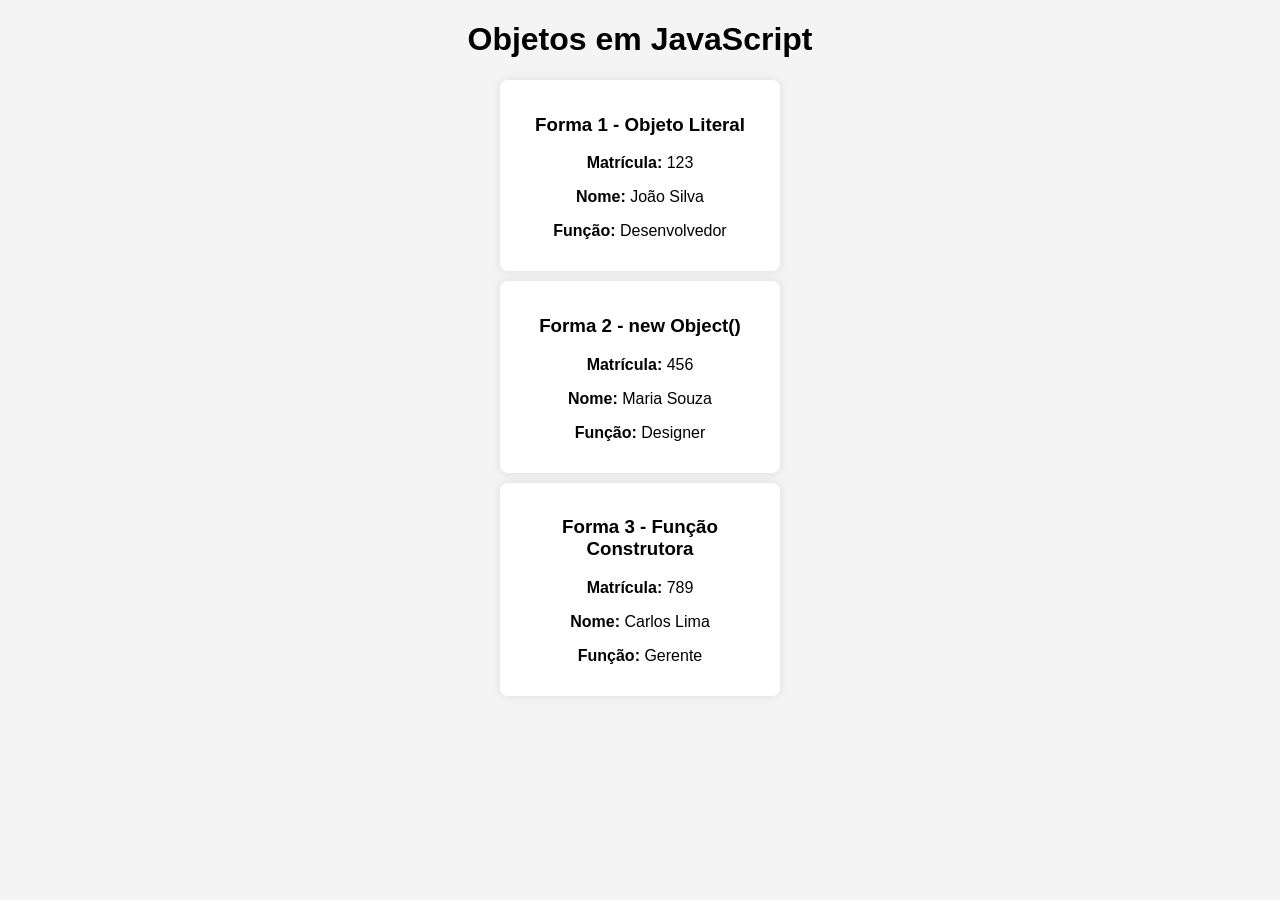
<file: Atividade10/index.html>
<!DOCTYPE html>
<html lang="pt-BR">
<head>
    <meta charset="UTF-8">
    <title>Funcionário</title>
    <link rel="stylesheet" href="style.css">
</head>
<body>

    <h1>Objetos em JavaScript</h1>

    <div id="resultado"></div>

    <script src="script.js"></script>
</body>
</html>
</file>
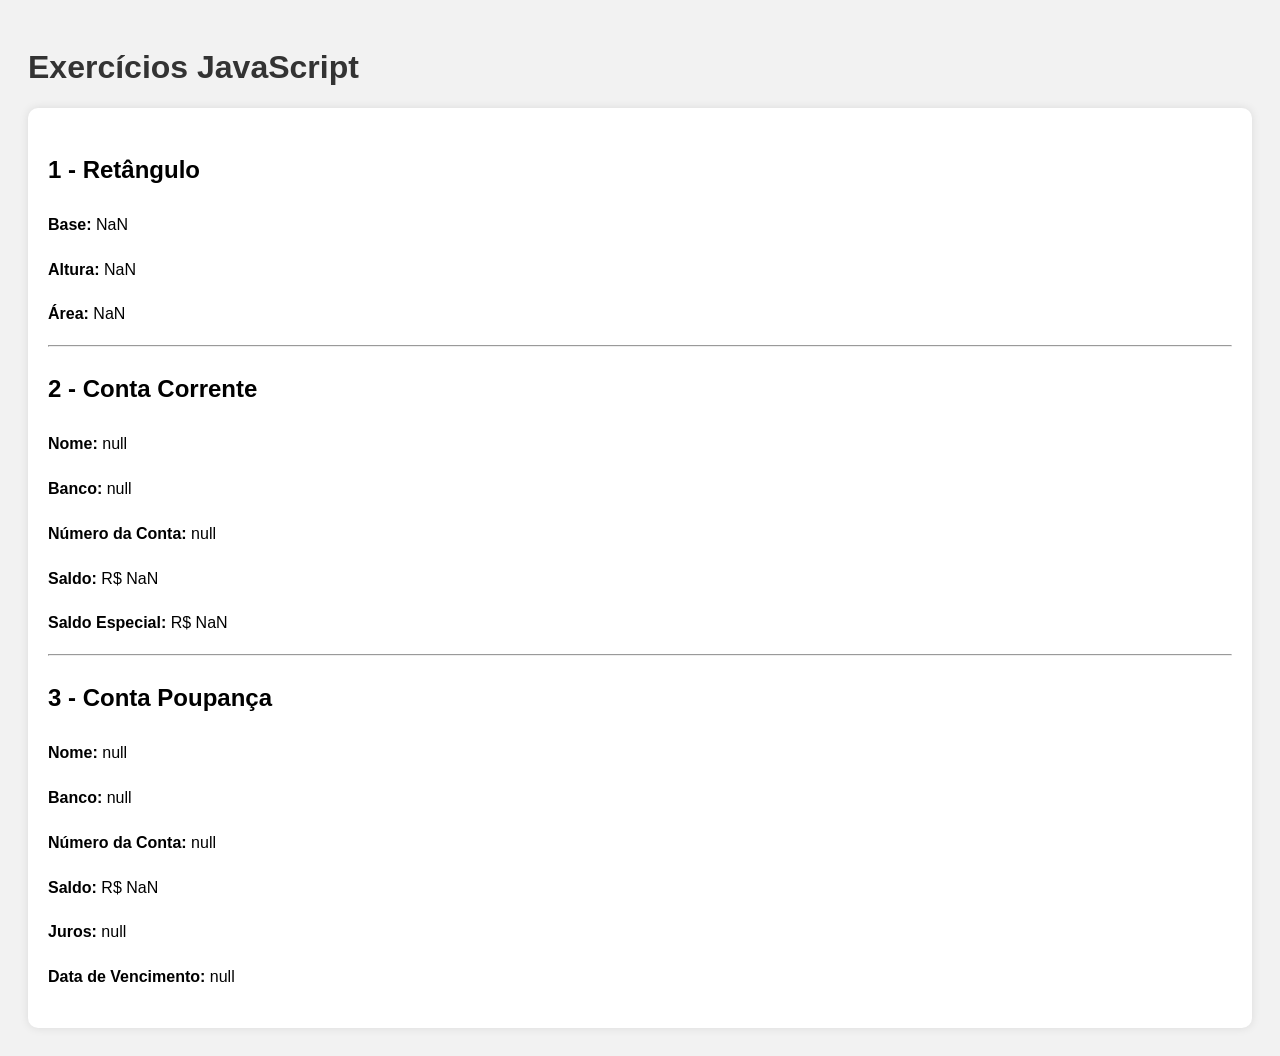
<file: Atividade11/index.html>
<!DOCTYPE html>
<html lang="pt-br">
<head>
    <meta charset="UTF-8">
    <meta name="viewport" content="width=device-width, initial-scale=1.0">
    <title>Exercício JS</title>
    <link rel="stylesheet" href="style.css">
</head>
<body>

    <h1>Exercícios JavaScript</h1>

    <div id="resultado"></div>

    <script src="script.js"></script>
</body>
</html>
</file>
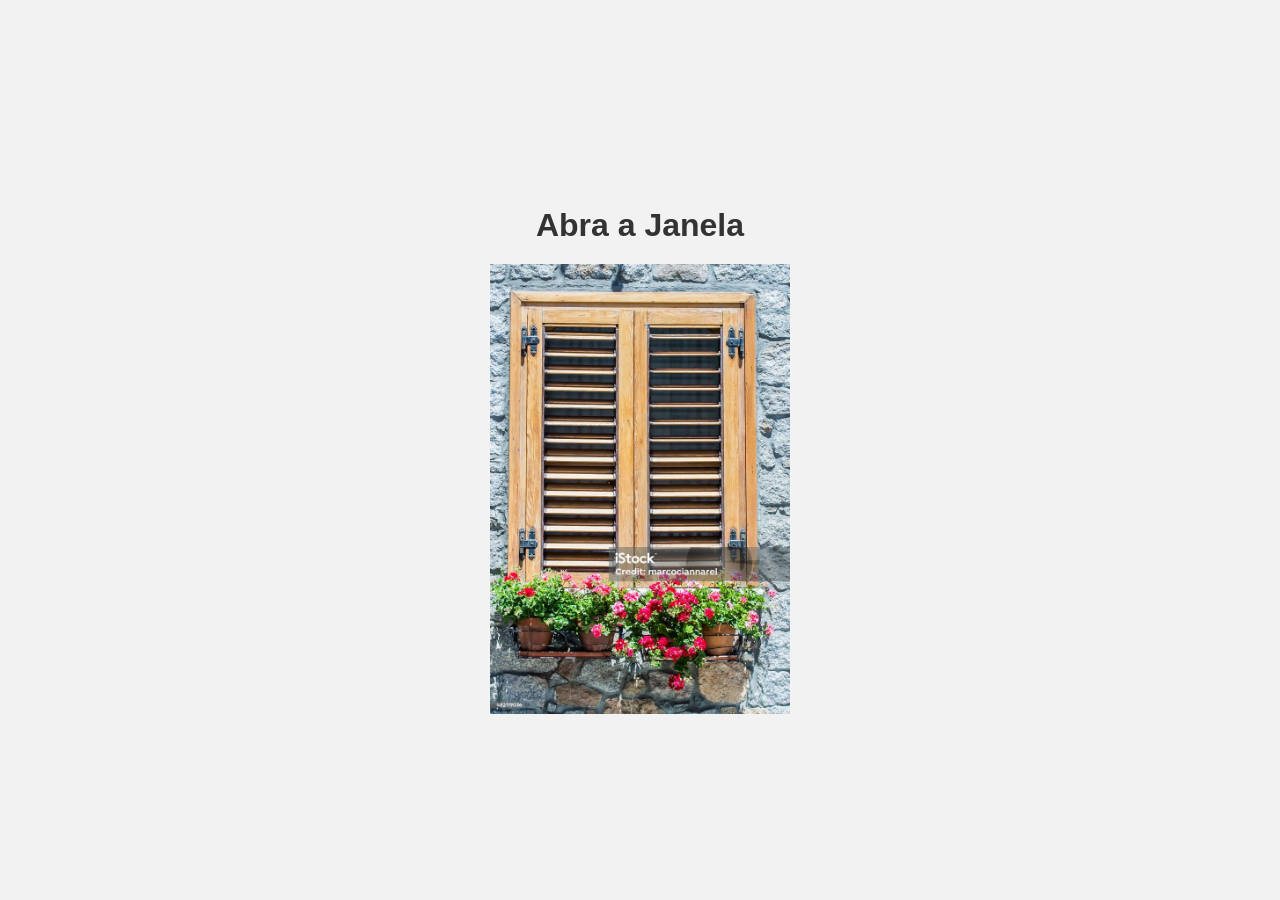
<file: Atividade12/index.html>
<!DOCTYPE html>
<html lang="pt-BR">
<head>
    <meta charset="UTF-8">
    <meta name="viewport" content="width=device-width, initial-scale=1.0">
    <title>Janela Interativa</title>
    <link rel="stylesheet" href="style.css">
</head>
<body>

    <h1 id="status">Abra a Janela</h1>

    <img
        id="janela"
        src="images/janelaFechada.jpg"
        alt="Janela Fechada"
    >

    <script src="script.js"></script>
</body>
</html>
</file>
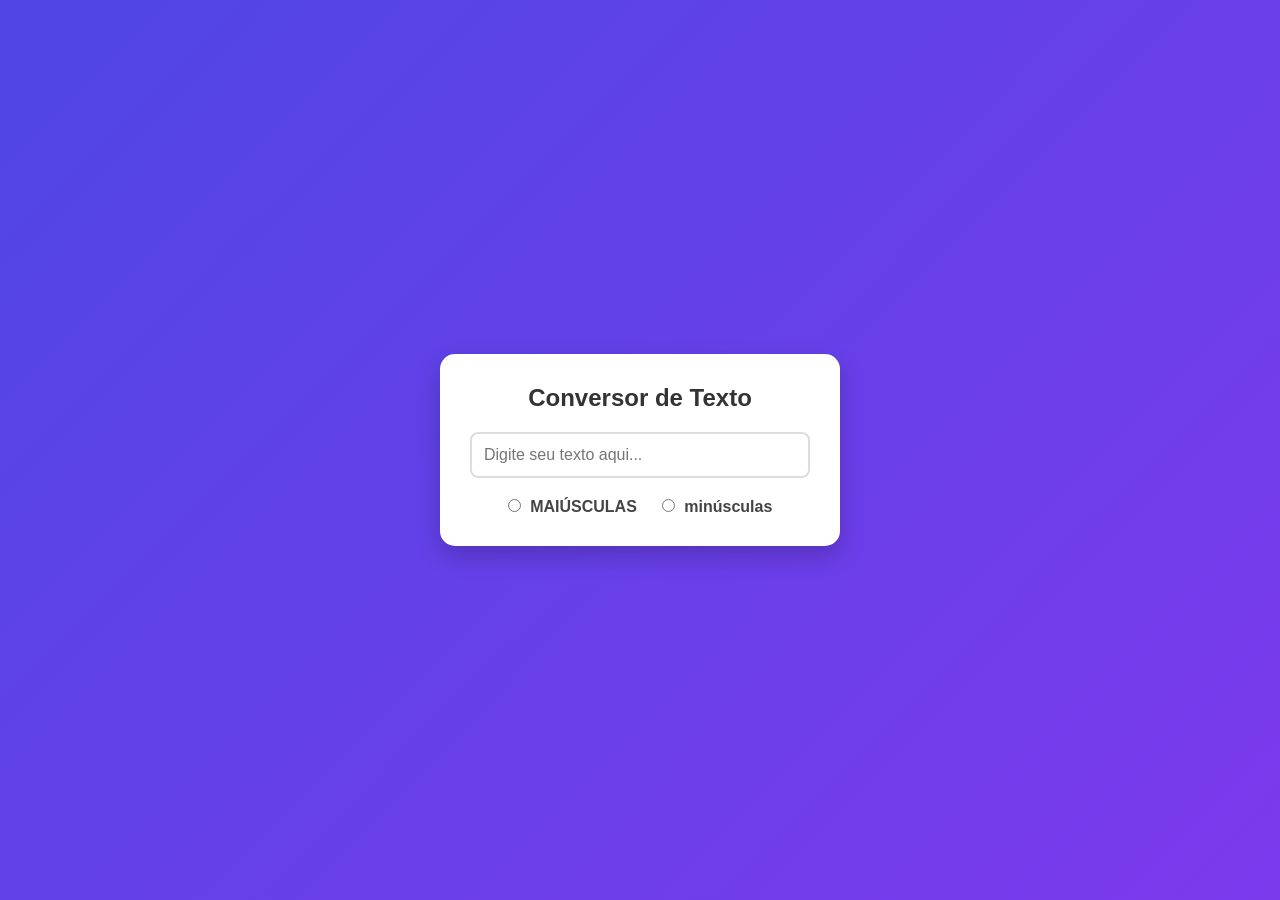
<file: Atividade13/index.html>
<!DOCTYPE html>
<html lang="pt-BR">
<head>
    <meta charset="UTF-8">
    <meta name="viewport" content="width=device-width, initial-scale=1.0">
    <title>Conversor de Texto</title>
    <link rel="stylesheet" href="style.css">
</head>
<body>

    <div class="card">
        <h2>Conversor de Texto</h2>

        <input type="text" id="texto" placeholder="Digite seu texto aqui...">

        <div class="opcoes">
            <label>
                <input type="radio" name="transformacao" id="maiusculas">
                MAIÚSCULAS
            </label>

            <label>
                <input type="radio" name="transformacao" id="minusculas">
                minúsculas
            </label>
        </div>
    </div>

    <script src="script.js"></script>
</body>
</html>
</file>
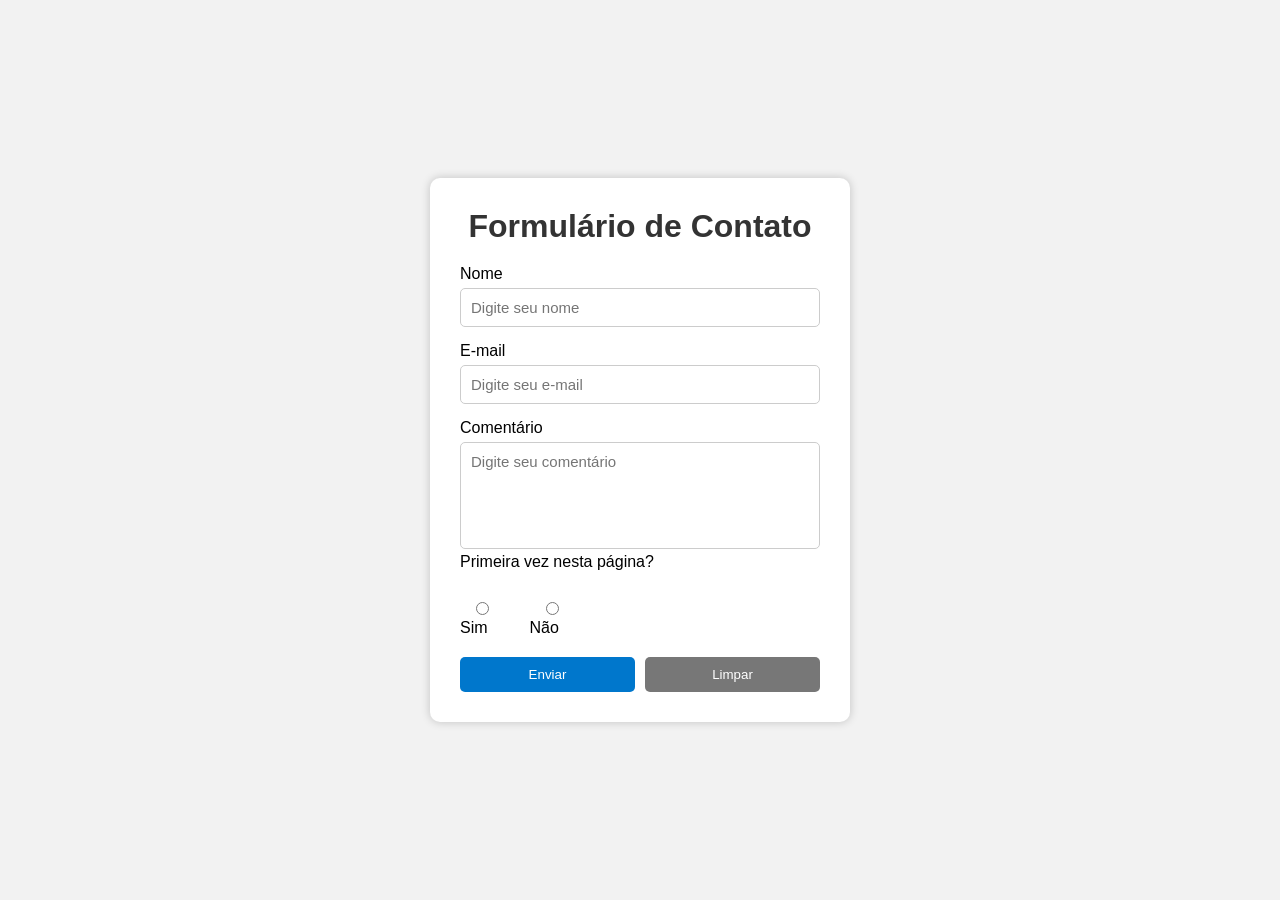
<file: Atividade14/index.html>
<!DOCTYPE html>
<html lang="pt-BR">
<head>
    <meta charset="UTF-8">
    <meta name="viewport" content="width=device-width, initial-scale=1.0">
    <title>Formulário</title>
    <link rel="stylesheet" href="style.css">
</head>
<body>

<div class="container">
    <h1>Formulário de Contato</h1>

    <form name="nomeForm" onsubmit="return validar()">

        <label for="nome">Nome</label>
        <input
            type="text"
            id="nome"
            name="nome"
            placeholder="Digite seu nome">

        <label for="email">E-mail</label>
        <input
            type="email"
            id="email"
            name="email"
            placeholder="Digite seu e-mail">

        <label for="comentario">Comentário</label>
        <textarea
            id="comentario"
            name="comentario"
            rows="5"
            placeholder="Digite seu comentário"></textarea>

        <p>Primeira vez nesta página?</p>

        <div class="radio-group">
            <label>
                <input type="radio" name="pesquisa" value="sim">
                Sim
            </label>

            <label>
                <input type="radio" name="pesquisa" value="nao">
                Não
            </label>
        </div>

        <div class="botoes">
            <button type="submit">Enviar</button>
            <button type="reset">Limpar</button>
        </div>

    </form>
</div>

<script src="script.js"></script>
</body>
</html>
</file>
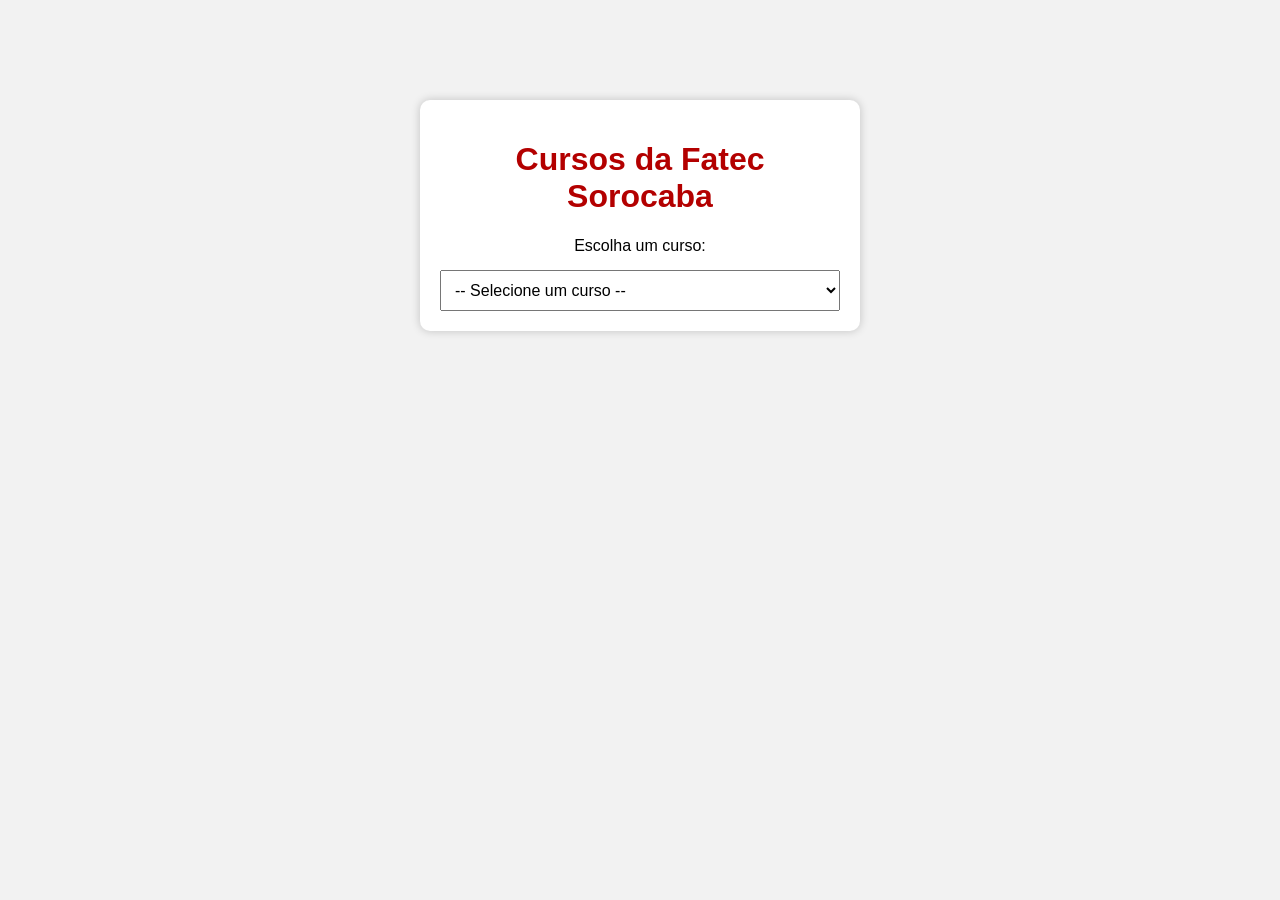
<file: Atividade15/index.html>
<!DOCTYPE html>
<html lang="pt-BR">
<head>
    <meta charset="UTF-8">
    <meta name="viewport" content="width=device-width, initial-scale=1.0">
    <title>Cursos Fatec Sorocaba</title>
    <link rel="stylesheet" href="style.css">
</head>
<body>

    <div class="container">
        <h1>Cursos da Fatec Sorocaba</h1>

        <label for="curso">Escolha um curso:</label>

        <select id="curso" onchange="abrirCurso()">
            <option value="">-- Selecione um curso --</option>
            <option value="ADS">Análise e Desenvolvimento de Sistemas</option>
            <option value="LOG">Logística</option>
            <option value="MEC">Manufatura Avançada</option>
            <option value="POL">Polímeros</option>
            <option value="GQ">Gestão da Qualidade</option>
            <option value="EA">Eletrônica Automotiva</option>
        </select>
    </div>

    <script src="script.js"></script>

</body>
</html>
</file>
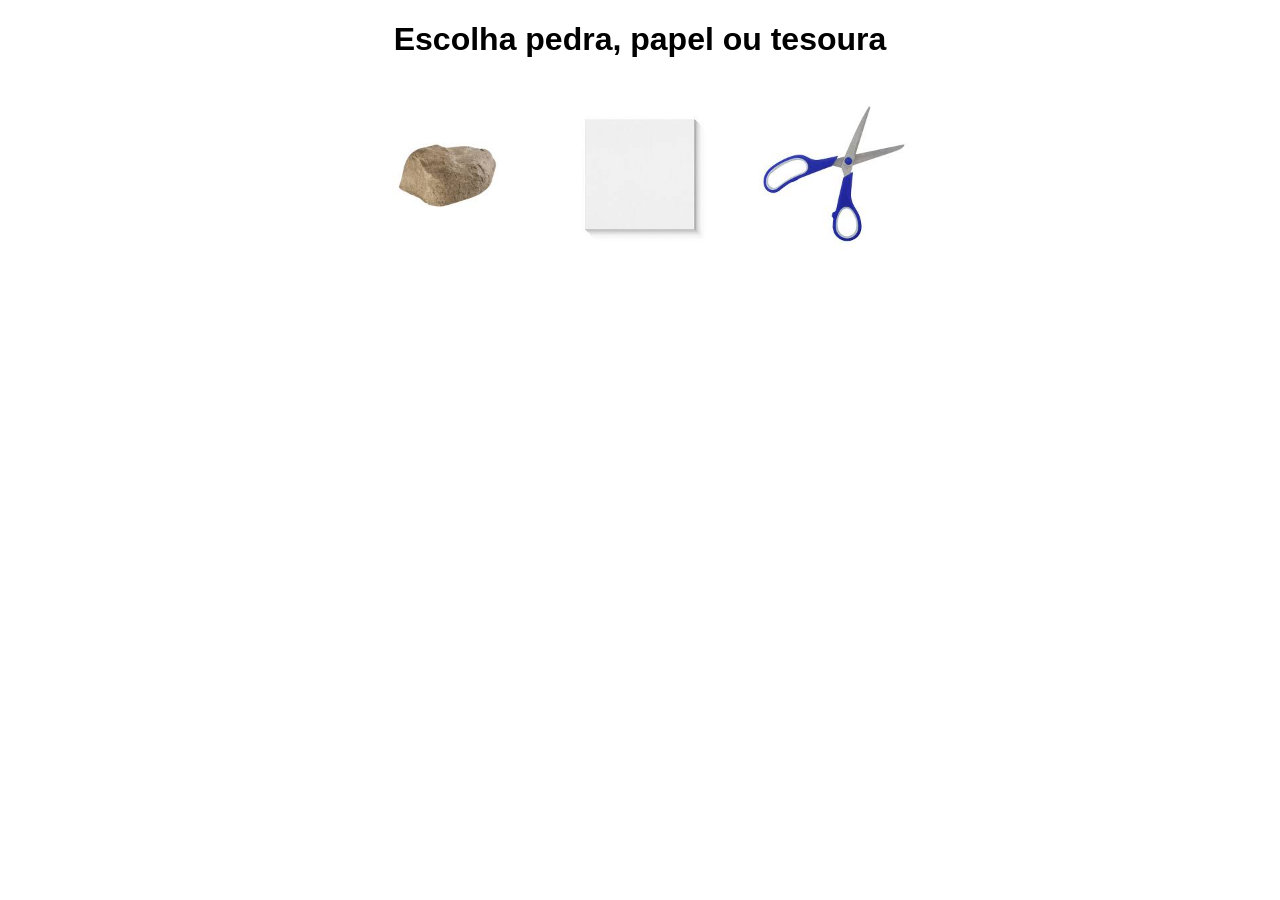
<file: Atividade4/index.html>
<!DOCTYPE html>
<html lang="pt-BR">
<head>
    <meta charset="UTF-8">
    <title>Pedra, Papel e Tesoura</title>
    <style>
        body {
            text-align: center;
            font-family: Arial, sans-serif;
        }

        img {
            width: 150px;
            margin: 20px;
            cursor: pointer;
            transition: transform 0.2s;
        }

        img:hover {
            transform: scale(1.1);
        }
    </style>
</head>
<body>

    <h1>Escolha pedra, papel ou tesoura</h1>

    <img src="[data-uri]" onclick="jogar(1)" alt="Pedra">

    <img src="[data-uri]" onclick="jogar(2)" alt="Papel">

    <img src="[data-uri]" onclick="jogar(3)" alt="Tesoura">

    <script src="script.js"></script>
</body>
</html>
</file>
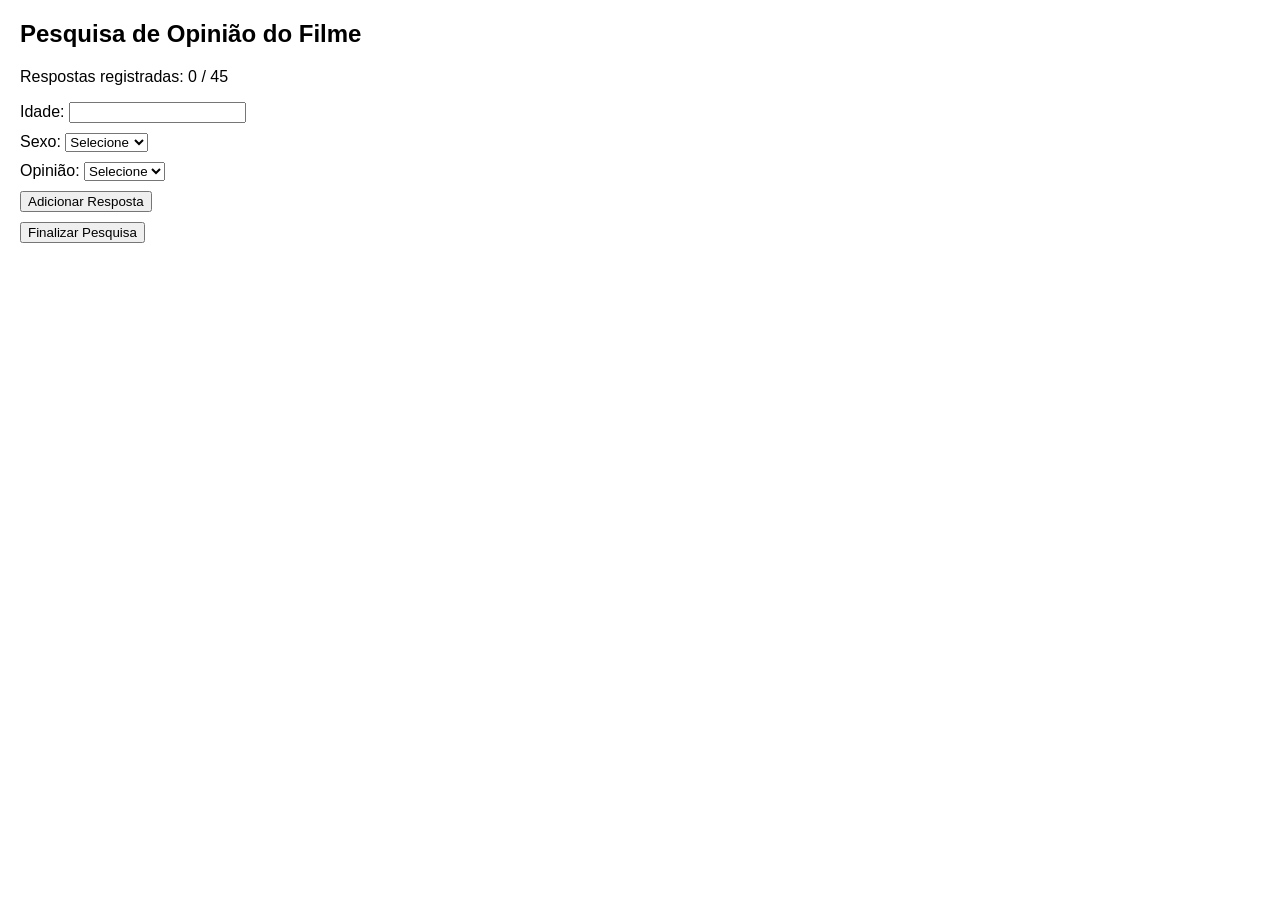
<file: Atividade5/index.html>
<!DOCTYPE html>
<html lang="pt-BR">
  <head>
    <meta charset="UTF-8">
    <title>Pesquisa do Filme</title>
    <style>
      body { font-family: Arial; margin: 20px; }
      label { display: block; margin-top: 10px; }
      button { margin-top: 10px; }
      .resultado { margin-top: 20px; font-weight: bold; }
    </style>
  </head>
  <body>

  <h2>Pesquisa de Opinião do Filme</h2>
  <p id="contador">Respostas registradas: 0 / 45</p>

  <form id="formPesquisa">
    <label>
      Idade:
      <input type="number" id="idade" required>
    </label>

    <label>
      Sexo:
      <select id="sexo" required>
        <option value="">Selecione</option>
        <option value="masculino">Masculino</option>
        <option value="feminino">Feminino</option>
        <option value="outros">Outros</option>
      </select>
    </label>

    <label>
      Opinião:
      <select id="opiniao" required>
        <option value="">Selecione</option>
        <option value="4">Ótimo</option>
        <option value="3">Bom</option>
        <option value="2">Regular</option>
        <option value="1">Péssimo</option>
      </select>
    </label>

    <button type="submit">Adicionar Resposta</button>
  </form>

  <button onclick="calcular()">Finalizar Pesquisa</button>

  <div class="resultado" id="resultado"></div>

  <script src="script.js"></script>

  </body>
</html>
</file>
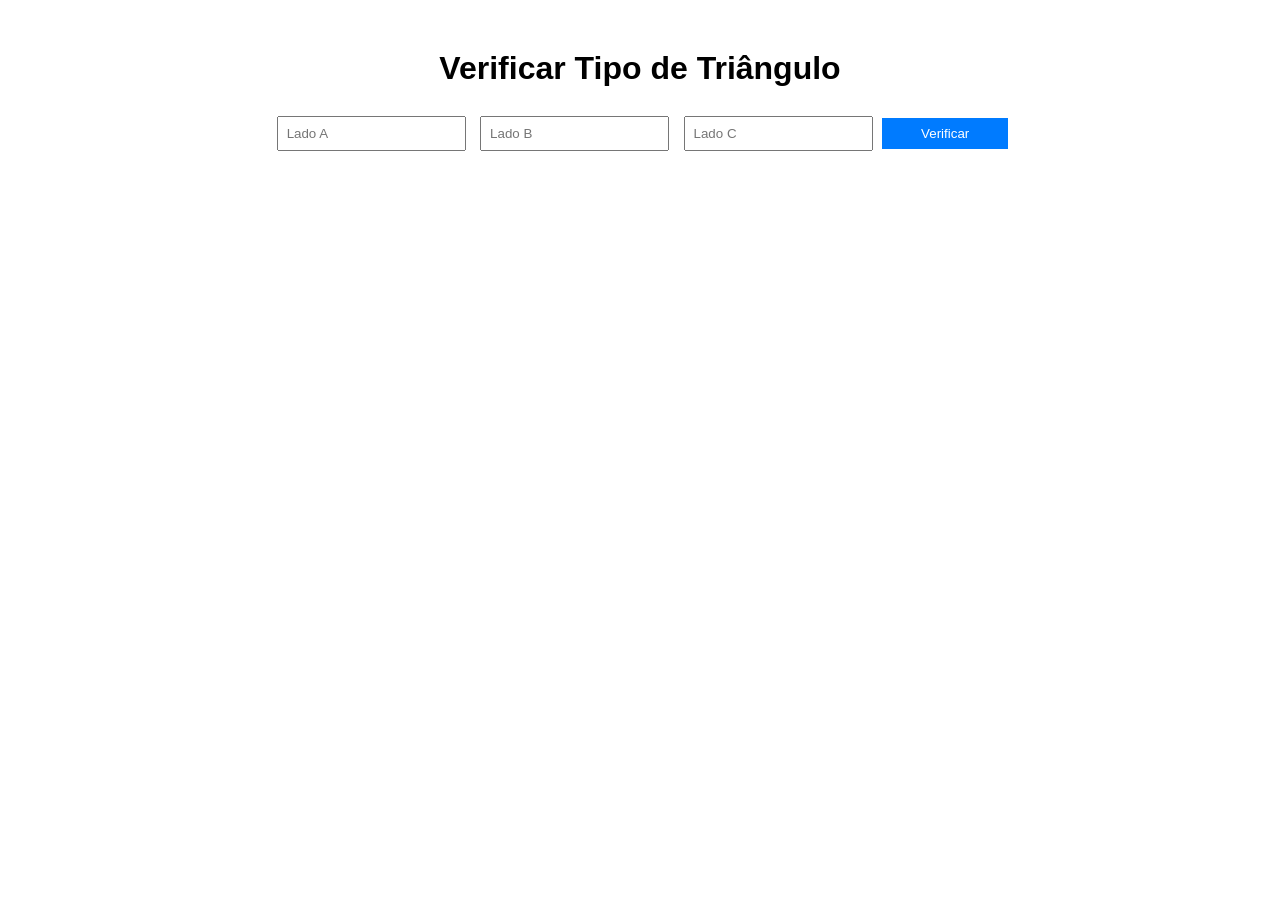
<file: Atividade6/index.html>
<!DOCTYPE html>
<html lang="pt-br">
<head>
  <meta charset="UTF-8">
  <title>Tipo de Triângulo</title>
  <link rel="stylesheet" href="style.css">
  <script src="script.js"></script>
</head>
<body>

  <h1>Verificar Tipo de Triângulo</h1>

  <input type="text" id="a" placeholder="Lado A">
  <input type="text" id="b" placeholder="Lado B">
  <input type="text" id="c" placeholder="Lado C">

  <button onclick="verificarTriangulo()">Verificar</button>

  <p id="resultado"></p>  
</body>
</html>
</file>
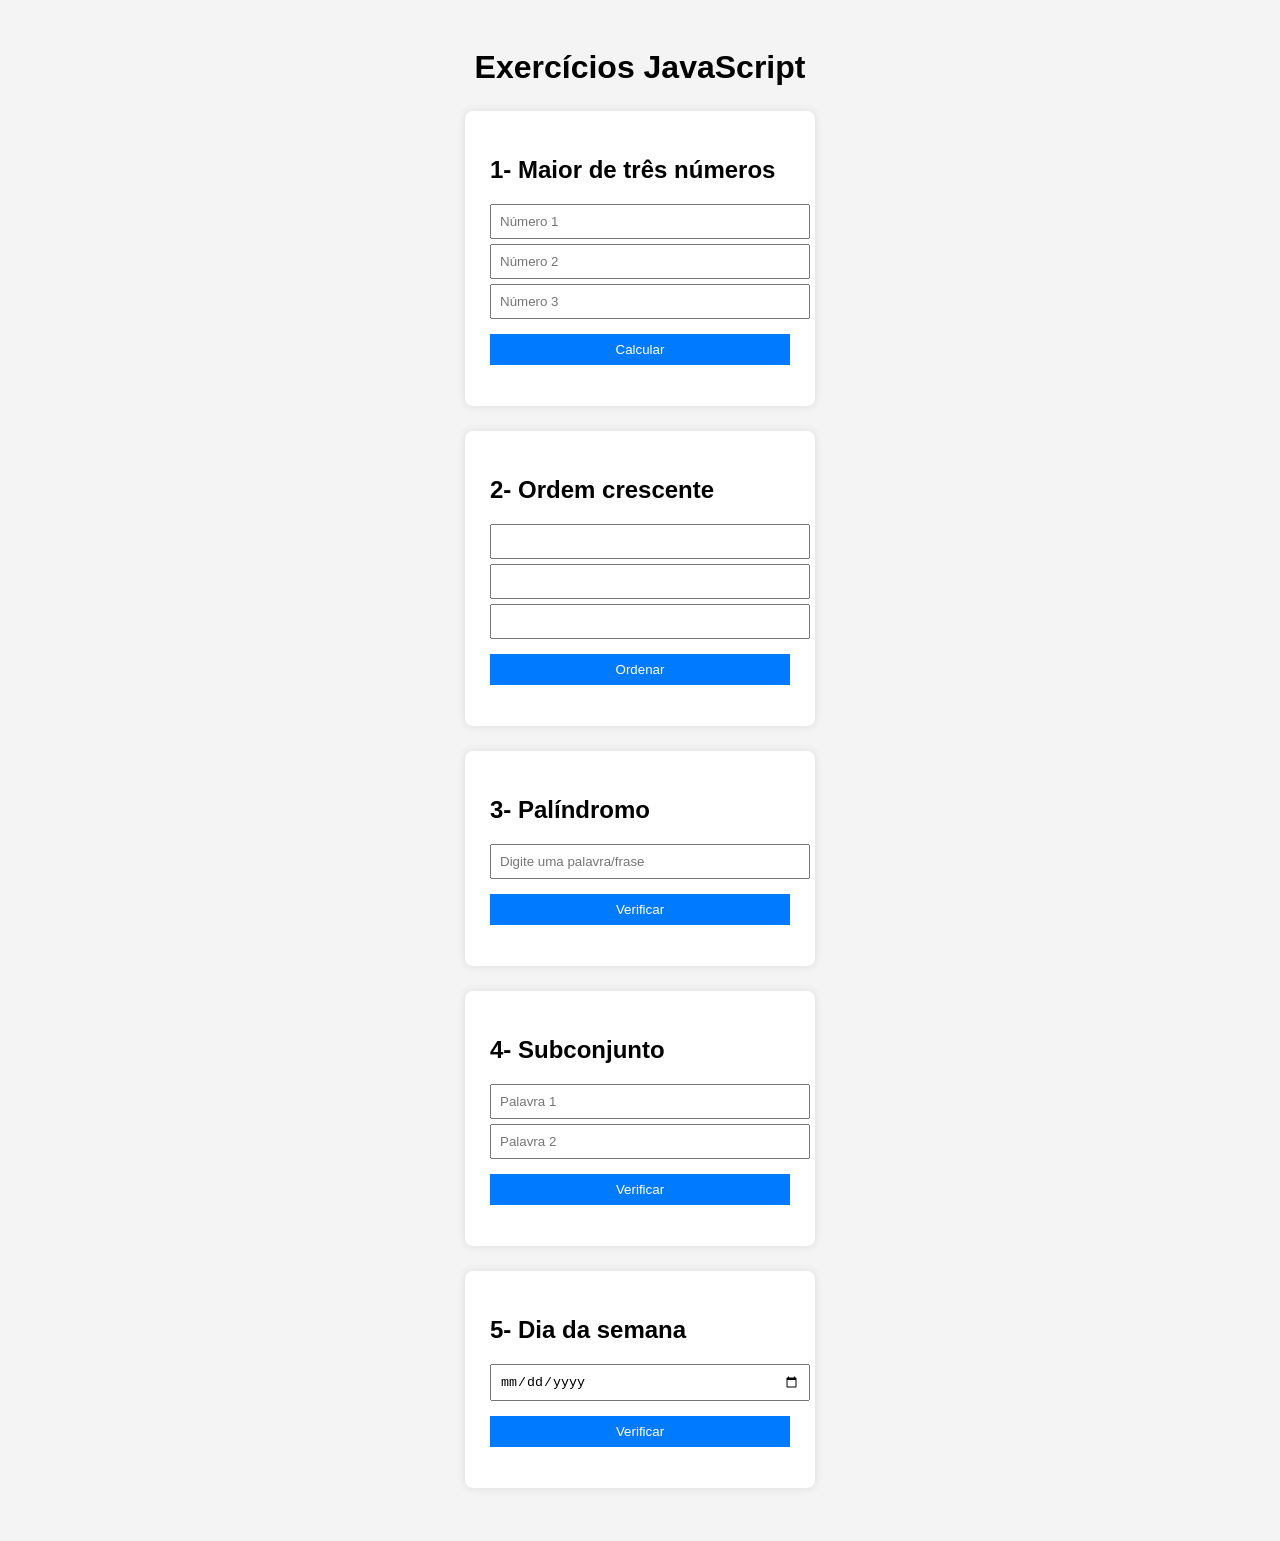
<file: Atividade7/index.html>
<!DOCTYPE html>
<html lang="pt-BR">
<head>
  <meta charset="UTF-8">
  <title>Exercícios JS</title>
  <link rel="stylesheet" href="style.css">
</head>
<body>

  <h1>Exercícios JavaScript</h1>

  <div class="box">
    <h2>1- Maior de três números</h2>
    <input id="n1" type="number" placeholder="Número 1">
    <input id="n2" type="number" placeholder="Número 2">
    <input id="n3" type="number" placeholder="Número 3">
    <button onclick="executarMaior()">Calcular</button>
    <p id="res1"></p>
  </div>

  <div class="box">
    <h2>2- Ordem crescente</h2>
    <input id="c1" type="number">
    <input id="c2" type="number">
    <input id="c3" type="number">
    <button onclick="executarOrdem()">Ordenar</button>
    <p id="res2"></p>
  </div>

  <div class="box">
    <h2>3- Palíndromo</h2>
    <input id="texto" type="text" placeholder="Digite uma palavra/frase">
    <button onclick="executarPalindromo()">Verificar</button>
    <p id="res3"></p>
  </div>

  <div class="box">
    <h2>4- Subconjunto</h2>
    <input id="p1" type="text" placeholder="Palavra 1">
    <input id="p2" type="text" placeholder="Palavra 2">
    <button onclick="executarSubconjunto()">Verificar</button>
    <p id="res4"></p>
  </div>

  <div class="box">
    <h2>5- Dia da semana</h2>
    <input id="data" type="date">
    <button onclick="executarData()">Verificar</button>
    <p id="res5"></p>
  </div>

  <script src="script.js"></script>
</body>
</html>
</file>
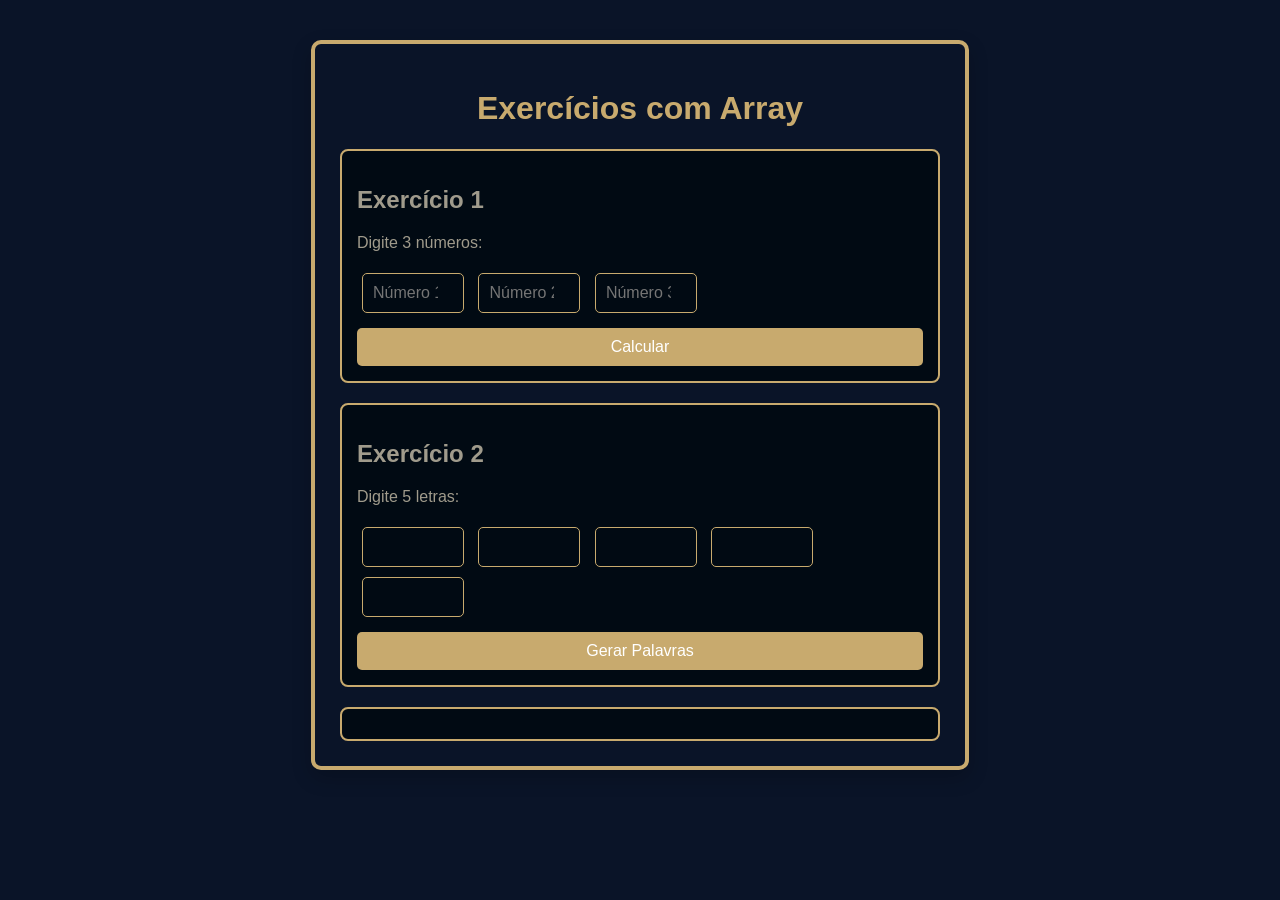
<file: Atividade8/index.html>
<!DOCTYPE html>
<html lang="pt-BR">
<head>
  <meta charset="UTF-8">
  <title>Exercícios Array</title>
  <link rel="stylesheet" href="style.css">
</head>
<body>

  <div class="container">
    <h1>Exercícios com Array</h1>

    <div class="card">
      <h2>Exercício 1</h2>
      <p>Digite 3 números:</p>

      <input type="number" id="n1" placeholder="Número 1">
      <input type="number" id="n2" placeholder="Número 2">
      <input type="number" id="n3" placeholder="Número 3">

      <button onclick="executarEx1()">Calcular</button>
    </div>

    <div class="card">
      <h2>Exercício 2</h2>
      <p>Digite 5 letras:</p>

      <input type="text" id="l1" maxlength="1">
      <input type="text" id="l2" maxlength="1">
      <input type="text" id="l3" maxlength="1">
      <input type="text" id="l4" maxlength="1">
      <input type="text" id="l5" maxlength="1">

      <button onclick="executarEx2()">Gerar Palavras</button>
    </div>

    <div id="resultado"></div>
  </div>

  <script src="script.js"></script>
</body>
</html>
</file>
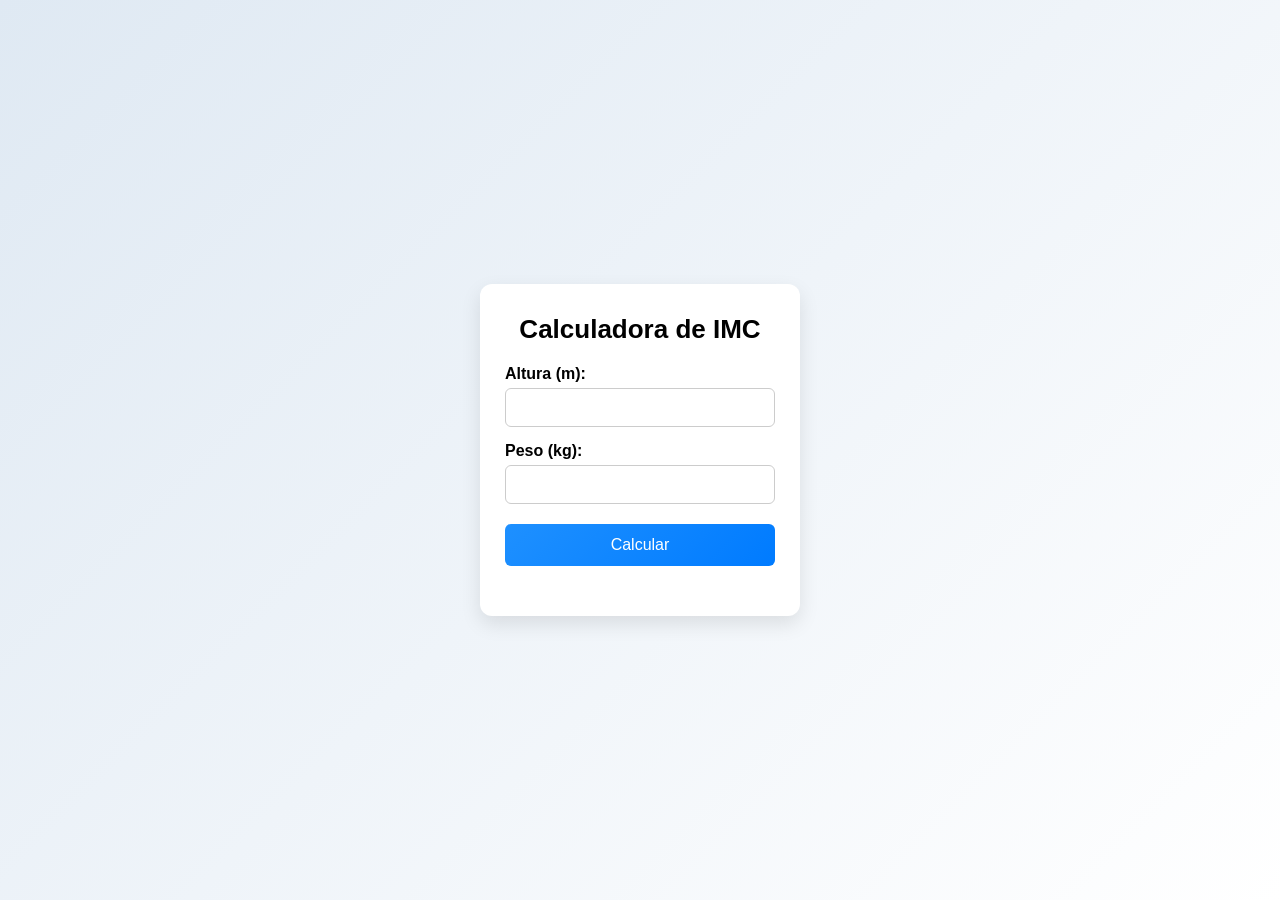
<file: Atividade9/index.html>
<!DOCTYPE html>
<html lang="pt-br">
<head>
  <meta charset="UTF-8">
  <title>Calculadora de IMC</title>
  <link rel="stylesheet" href="style.css">
</head>
    <body>

    <div class="container">
        <h1>Calculadora de IMC</h1>

        <label>Altura (m):</label>
        <input type="number" id="altura" step="0.01">

        <label>Peso (kg):</label>
        <input type="number" id="peso">

        <button onclick="calcularIMC()">Calcular</button>

        <div id="resultado"></div>
    </div>

    <script src="script.js"></script>
    </body>
</html>
</file>
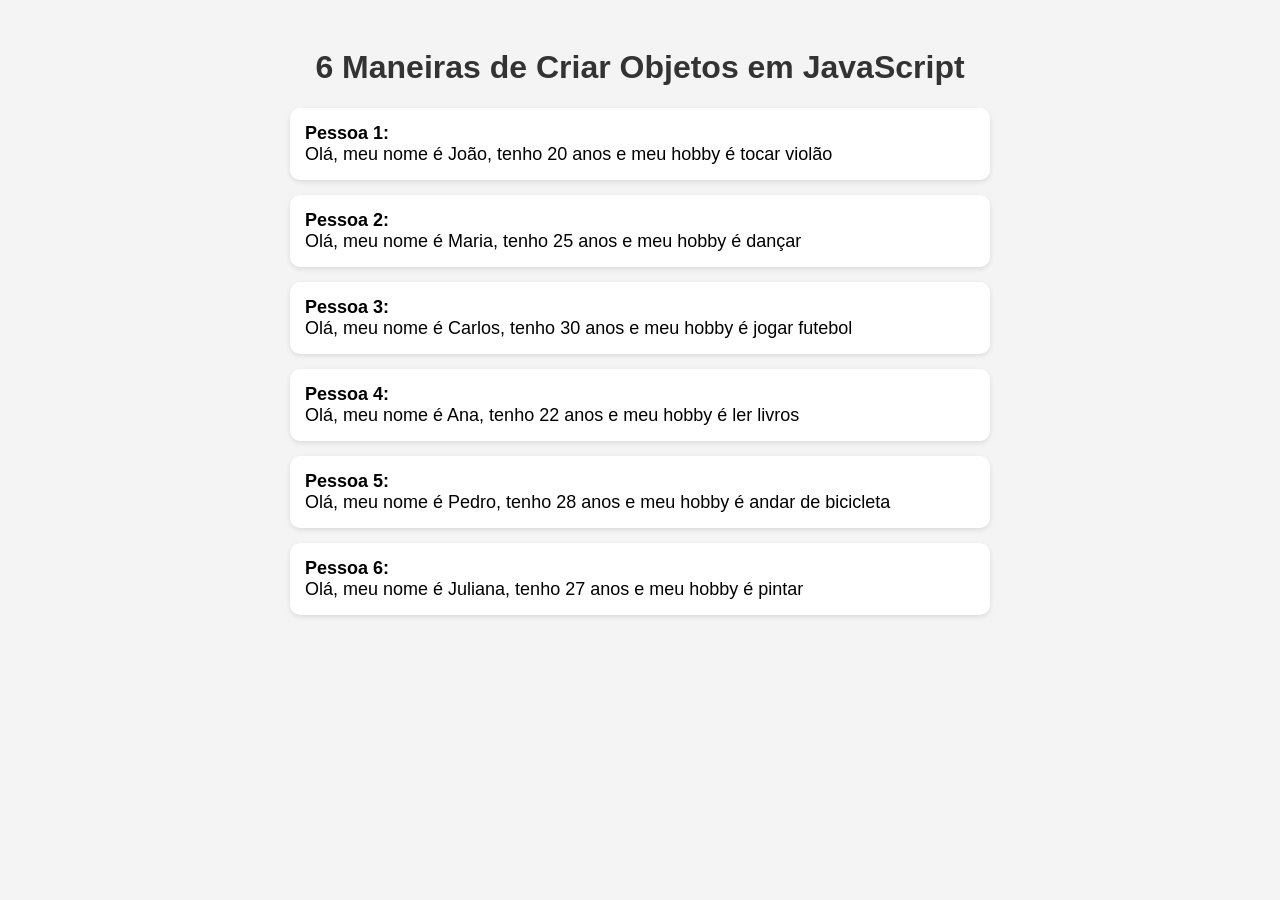
<file: AtividadeExtra/index.html>
<!DOCTYPE html>
<html lang="pt-BR">
<head>
  <meta charset="UTF-8">
  <meta name="viewport" content="width=device-width, initial-scale=1.0">
  <title>Objetos em JavaScript</title>
  <link rel="stylesheet" href="style.css">
</head>
<body>

  <h1>6 Maneiras de Criar Objetos em JavaScript</h1>

  <div id="resultado"></div>

  <script src="script.js"></script>
</body>
</html>
</file>
<file: Atividade10/style.css>
body {
    font-family: Arial, sans-serif;
    background-color: #f4f4f4;
    text-align: center;
}

#resultado {
    margin-top: 20px;
}

.card {
    background: white;
    margin: 10px auto;
    padding: 15px;
    width: 250px;
    border-radius: 8px;
    box-shadow: 0 0 10px rgba(0,0,0,0.1);
}
</file>
<file: Atividade11/style.css>
body {
    font-family: Arial, Helvetica, sans-serif;
    background-color: #f2f2f2;
    padding: 20px;
}

h1 {
    color: #333;
}

#resultado {
    background-color: white;
    padding: 20px;
    border-radius: 10px;
    box-shadow: 0 0 10px rgba(0,0,0,0.1);
    line-height: 1.8;
}
</file>
<file: Atividade12/style.css>
body {
    margin: 0;
    height: 100vh;
    display: flex;
    flex-direction: column;
    justify-content: center;
    align-items: center;
    font-family: Arial, Helvetica, sans-serif;
    background-color: #f2f2f2;
}

h1 {
    margin-bottom: 20px;
    color: #333;
}

img {
    width: 300px;
    cursor: pointer;
    transition: 0.3s;
}
</file>
<file: Atividade13/style.css>
* {
    margin: 0;
    padding: 0;
    box-sizing: border-box;
}

body {
    height: 100vh;
    display: flex;
    justify-content: center;
    align-items: center;
    font-family: 'Segoe UI', sans-serif;
    background: linear-gradient(135deg, #4f46e5, #7c3aed);
}

.card {
    background: white;
    padding: 30px;
    width: 400px;
    border-radius: 15px;
    box-shadow: 0 10px 25px rgba(0,0,0,0.2);
    text-align: center;
}

.card h2 {
    color: #333;
    margin-bottom: 20px;
}

#texto {
    width: 100%;
    padding: 12px;
    border: 2px solid #ddd;
    border-radius: 8px;
    font-size: 16px;
    outline: none;
    transition: 0.3s;
}

#texto:focus {
    border-color: #4f46e5;
}

.opcoes {
    margin-top: 20px;
    display: flex;
    justify-content: center;
    gap: 25px;
}

.opcoes label {
    cursor: pointer;
    font-weight: 600;
    color: #444;
}

input[type="radio"] {
    accent-color: #4f46e5;
    margin-right: 5px;
}
</file>
<file: Atividade14/style.css>
*{
    margin:0;
    padding:0;
    box-sizing:border-box;
    font-family:Arial, Helvetica, sans-serif;
}

body{
    background:#f2f2f2;
    display:flex;
    justify-content:center;
    align-items:center;
    min-height:100vh;
}

.container{
    width:420px;
    background:white;
    padding:30px;
    border-radius:10px;
    box-shadow:0 0 10px rgba(0,0,0,.2);
}

h1{
    text-align:center;
    margin-bottom:20px;
    color:#333;
}

label{
    display:block;
    margin-top:15px;
    margin-bottom:5px;
}

input,
textarea{
    width:100%;
    padding:10px;
    border:1px solid #ccc;
    border-radius:5px;
    font-size:15px;
}

textarea{
    resize:none;
}

.radio-group{
    margin:15px 0;
}

.radio-group label{
    display:inline-block;
    margin-right:20px;
}

.botoes{
    display:flex;
    gap:10px;
}

button{
    flex:1;
    padding:10px;
    border:none;
    border-radius:5px;
    cursor:pointer;
    color:white;
    background:#0077cc;
}

button[type="reset"]{
    background:#777;
}

button:hover{
    opacity:.9;
}
</file>
<file: Atividade15/style.css>
body {
    font-family: Arial, Helvetica, sans-serif;
    background-color: #f2f2f2;
    margin: 0;
    padding: 0;
}

.container {
    width: 400px;
    margin: 100px auto;
    background: white;
    padding: 20px;
    border-radius: 10px;
    box-shadow: 0 0 10px rgba(0,0,0,0.2);
    text-align: center;
}

h1 {
    color: #b30000;
}

select {
    width: 100%;
    padding: 10px;
    margin-top: 15px;
    font-size: 16px;
}
</file>
<file: Atividade6/style.css>
body {
  font-family: Arial, sans-serif;
  text-align: center;
  margin-top: 50px;
}

input {
  margin: 5px;
  padding: 8px;
}

button {
  margin-top: 10px;
  padding: 8px;
  width: 10%;
  background: #007BFF;
  color: white;
  border: none;
  cursor: pointer;
}

#resultado {
  margin-top: 20px;
  font-weight: bold;
}
</file>
<file: Atividade7/style.css>
body {
  font-family: Arial, sans-serif;
  background: #f4f4f4;
  padding: 20px;
}

h1 {
  text-align: center;
}

.box {
  background: white;
  padding: 25px;
  margin: 25px auto;
  border-radius: 8px;
  width: 300px;
  box-shadow: 0 0 10px rgba(0,0,0,0.1);
}

input {
  display: block;
  margin: 5px 0;
  padding: 8px;
  width: 100%;
}

button {
  margin-top: 10px;
  padding: 8px;
  width: 100%;
  background: #007BFF;
  color: white;
  border: none;
  cursor: pointer;
}

button:hover {
  background: #0056b3;
}
</file>
<file: Atividade8/style.css>
body {
  font-family: Arial, sans-serif;
  background: #0A1428;
  margin: 0;
  padding: 0;
}

.container {
  max-width: 600px;
  margin: 40px auto;
  background: #0A1428;
  border: 4px solid #C8AA6E;
  padding: 20px;
  padding: 25px;
  border-radius: 10px;
  box-shadow: 0 8px 20px rgba(0,0,0,0.2);
}

h1 {
  text-align: center;
  color: #C8AA6E;
}

.card {
  color: #A09B8C;
  margin-bottom: 20px;
  padding: 15px;
  border: 2px solid #C8AA6E;
  border-radius: 8px;
  background: #010A13;
}

input {
  color: #A09B8C;
  margin: 5px;
  padding: 10px;
  width: 80px;
  border: 1px solid #C8AA6E;
  background: #010A13;
  border-radius: 5px;
  text-align: center;
  font-size: 16px;
}

button {
  display: block;
  margin-top: 10px;
  padding: 10px;
  width: 100%;
  background: #C8AA6E;
  color: white;
  border: none;
  border-radius: 5px;
  font-size: 16px;
  cursor: pointer;
  transition: 0.3s;
}

#resultado {
  margin-top: 20px;
  padding: 15px;
  border: 2px solid #C8AA6E;
  background: #010A13;
  color: #A09B8C;
  border-radius: 8px;
  white-space: pre-line;
  font-size: 16px;
}
</file>
<file: Atividade9/style.css>
* {
  margin: 0;
  padding: 0;
  box-sizing: border-box;
  font-family: Arial, sans-serif;
}

body {
  background: linear-gradient(135deg, #dfe9f3, #ffffff);
  height: 100vh;
  display: flex;
  align-items: center;
  justify-content: center;
}

.container {
  background: #ffffff;
  padding: 30px 25px;
  border-radius: 12px;
  width: 320px;
  box-shadow: 0 8px 20px rgba(0,0,0,0.1);
  text-align: center;
}

h1 {
  margin-bottom: 20px;
  font-size: 26px;
}

label {
  display: block;
  text-align: left;
  margin-top: 15px;
  margin-bottom: 5px;
  font-weight: 600;
}

input {
  width: 100%;
  padding: 10px;
  border-radius: 6px;
  border: 1px solid #ccc;
  font-size: 15px;
  transition: 0.3s;
}

input:focus {
  border-color: #007BFF;
  outline: none;
  box-shadow: 0 0 5px rgba(0,123,255,0.3);
}

button {
  width: 100%;
  margin-top: 20px;
  padding: 12px;
  border: none;
  border-radius: 6px;
  background: linear-gradient(135deg, #1e90ff, #007BFF);
  color: white;
  font-size: 16px;
  cursor: pointer;
  transition: 0.3s;
}

button:hover {
  background: linear-gradient(135deg, #187bcd, #0056b3);
}

#resultado {
  margin-top: 20px;
  font-size: 18px;
  font-weight: bold;
  line-height: 1.5;
}
</file>
<file: AtividadeExtra/style.css>
body {
  font-family: Arial, sans-serif;
  background-color: #f4f4f4;
  padding: 20px;
}

h1 {
  color: #333;
  text-align: center;
}

#resultado {
  max-width: 700px;
  margin: 20px auto;
}

.card {
  background: white;
  padding: 15px;
  margin-bottom: 15px;
  border-radius: 10px;
  box-shadow: 0 2px 5px rgba(0,0,0,0.1);
}

.card p {
  margin: 0;
  font-size: 18px;
}
</file>
